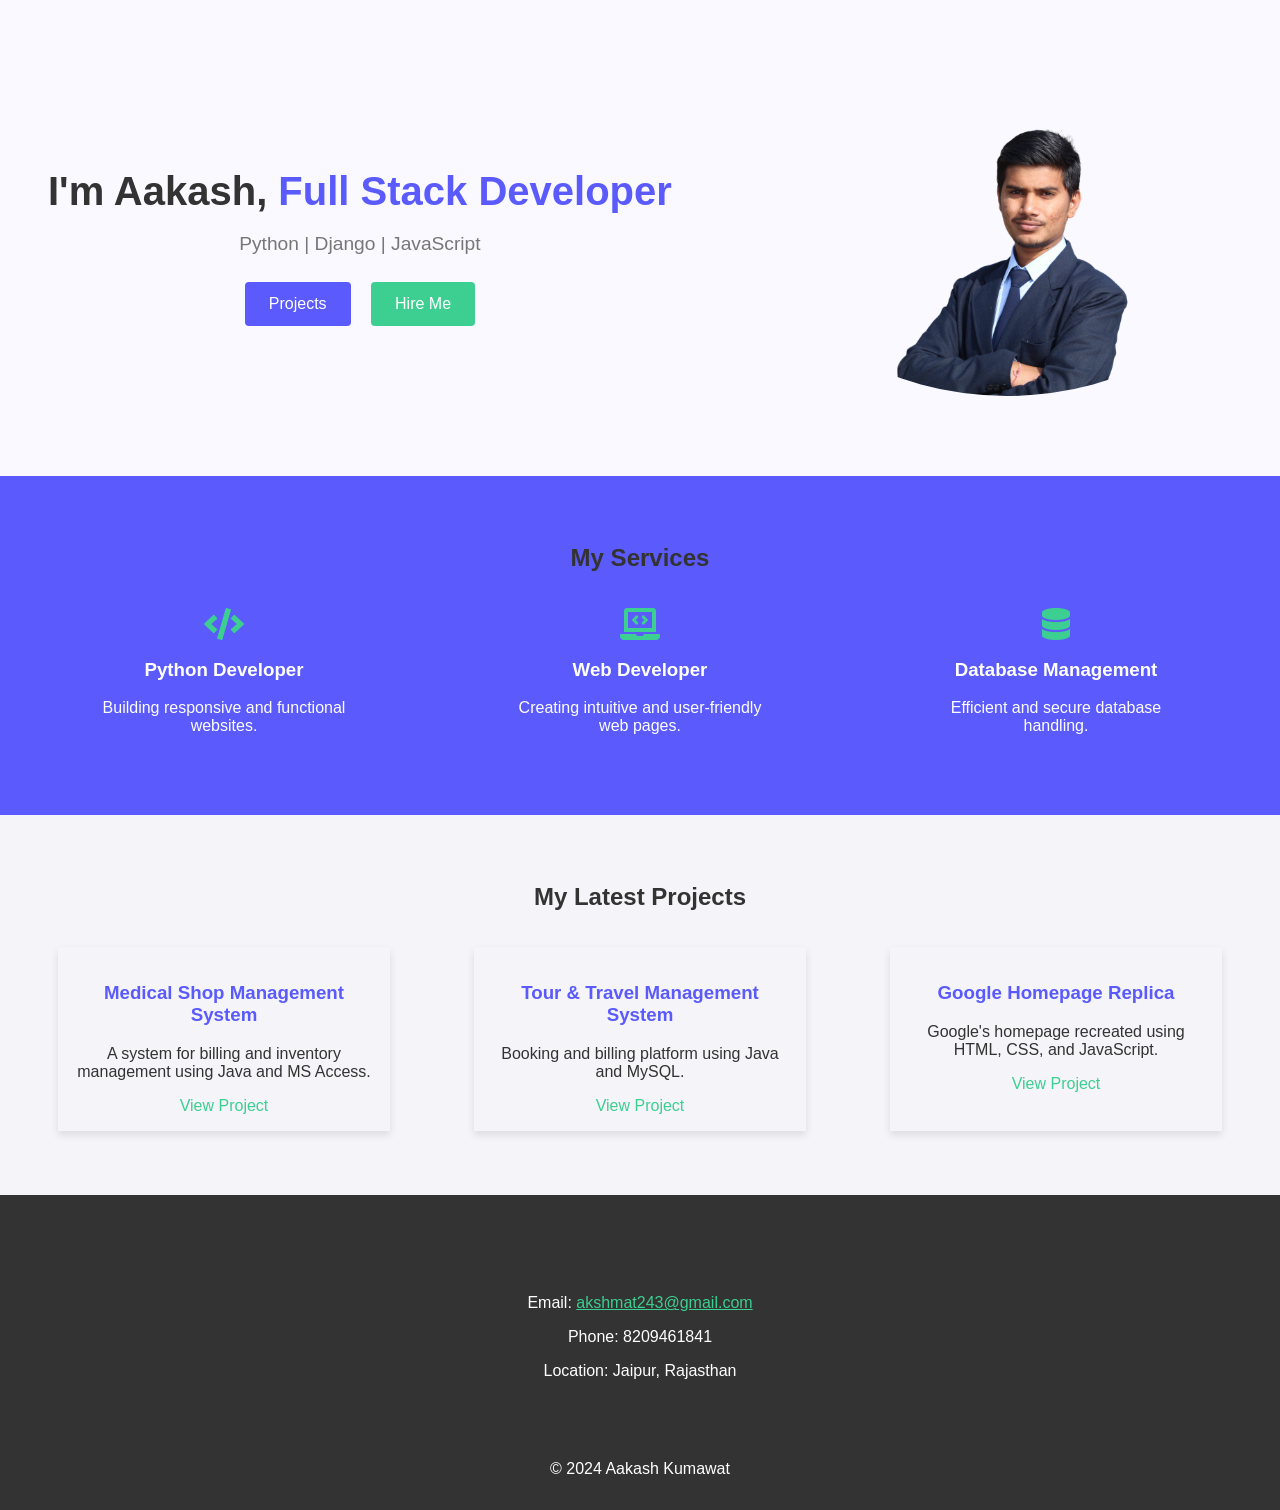
<file: portfolio/Akash_Portfolio.html>
<!DOCTYPE html>
<html lang="en">
<head>
    <meta charset="UTF-8">
    <meta name="viewport" content="width=device-width, initial-scale=1.0">
    <title>Aakash Kumawat Portfolio</title>
    <link rel="stylesheet" href="style.css">
    <link rel="stylesheet" href="https://cdnjs.cloudflare.com/ajax/libs/font-awesome/5.15.4/css/all.min.css">
</head>
<body>
    <!-- Header Section -->
    <header>
        <div class="container">
            <div class="intro">
                <h1>I'm Aakash, <span>Full Stack Developer</span></h1>
                <p>Python | Django | JavaScript</p>
                <div class="buttons">
                    <a href="#projects" class="btn">Projects</a>
                    <a href="#contact" class="btn primary">Hire Me</a>
                </div>
            </div>
            <img src="portfolio_photo.png" alt="Aakash Kumawat" class="profile-image">
        </div>
    </header>

    <!-- Services Section -->
    <section id="services">
        <h2>My Services</h2>
        <div class="service-cards">
            <div class="service-card">
                <i class="fas fa-code"></i>
                <h3>Python Developer</h3>
                <p>Building responsive and functional websites.</p>
            </div>
            <div class="service-card">
                <i class="fas fa-laptop-code"></i>
                <h3>Web Developer</h3>
                <p>Creating intuitive and user-friendly web pages.</p>
            </div>
            <div class="service-card">
                <i class="fas fa-database"></i>
                <h3>Database Management</h3>
                <p>Efficient and secure database handling.</p>
            </div>
        </div>
    </section>

    <!-- Projects Section -->
    <section id="projects">
        <h2>My Latest Projects</h2>
        <div class="projects-grid">
            <div class="project-card">
                <h3>Medical Shop Management System</h3>
                <p>A system for billing and inventory management using Java and MS Access.</p>
                <a href="#">View Project</a>
            </div>
            <div class="project-card">
                <h3>Tour & Travel Management System</h3>
                <p>Booking and billing platform using Java and MySQL.</p>
                <a href="#">View Project</a>
            </div>
            <div class="project-card">
                <h3>Google Homepage Replica</h3>
                <p>Google's homepage recreated using HTML, CSS, and JavaScript.</p>
                <a href="#">View Project</a>
            </div>
        </div>
    </section>

    <!-- Contact Section -->
    <section id="contact">
        <h2>Contact Me</h2>
        <p>Email: <a href="mailto:akshmat243@gmail.com">akshmat243@gmail.com</a></p>
        <p>Phone: 8209461841</p>
        <p>Location: Jaipur, Rajasthan</p>
    </section>

    <!-- Footer -->
    <footer>
        <p>&copy; 2024 Aakash Kumawat</p>
    </footer>
</body>
</html>
</file>
<file: portfolio/style.css>
/* General Styling */
body {
    font-family: 'Arial', sans-serif;
    margin: 0;
    padding: 0;
    color: #333;
    background-color: #f4f4f9;
}

h1, h2 {
    text-align: center;
    color: #333;
}

.container {
    display: flex;
    align-items: center;
    justify-content: space-between;
    padding: 2rem;
    max-width: 1200px;
    margin: 0 auto;
}

/* Header Styling */
header {
    background-color: #f9f9ff;
    padding: 3rem 1rem;
    text-align: center;
    position: relative;
}

.intro h1 {
    font-size: 2.5rem;
    margin-bottom: 0.5rem;
}

.intro h1 span {
    color: #5a5afd;
}

.intro p {
    color: #777;
    font-size: 1.2rem;
}

.profile-image {
    max-width: 450px;
    border-radius: 50%;
    margin-top: 1rem;
}

.buttons .btn {
    display: inline-block;
    padding: 0.8rem 1.5rem;
    margin: 0.5rem;
    color: #fff;
    background-color: #5a5afd;
    text-decoration: none;
    border-radius: 4px;
}

.buttons .btn.primary {
    background-color: #3ccf91;
}

/* Services Section */
#services {
    background-color: #5a5afd;
    color: #fff;
    padding: 3rem 1rem;
}

.service-cards {
    display: flex;
    justify-content: space-around;
    flex-wrap: wrap;
}

.service-card {
    text-align: center;
    width: 250px;
    margin: 1rem;
}

.service-card i {
    font-size: 2rem;
    color: #3ccf91;
}

/* Projects Section */
#projects {
    padding: 3rem 1rem;
}

.projects-grid {
    display: flex;
    justify-content: space-around;
    flex-wrap: wrap;
}

.project-card {
    background-color: #f4f4f9;
    padding: 1rem;
    width: 300px;
    margin: 1rem;
    text-align: center;
    box-shadow: 0 4px 8px rgba(0, 0, 0, 0.1);
}

.project-card h3 {
    color: #5a5afd;
}

.project-card a {
    text-decoration: none;
    color: #3ccf91;
}

/* Contact Section */
#contact {
    padding: 2rem;
    text-align: center;
    background-color: #333;
    color: #fff;
}

#contact a {
    color: #3ccf91;
}

/* Footer */
footer {
    text-align: center;
    padding: 1rem;
    background-color: #333;
    color: #fff;
}
</file>
